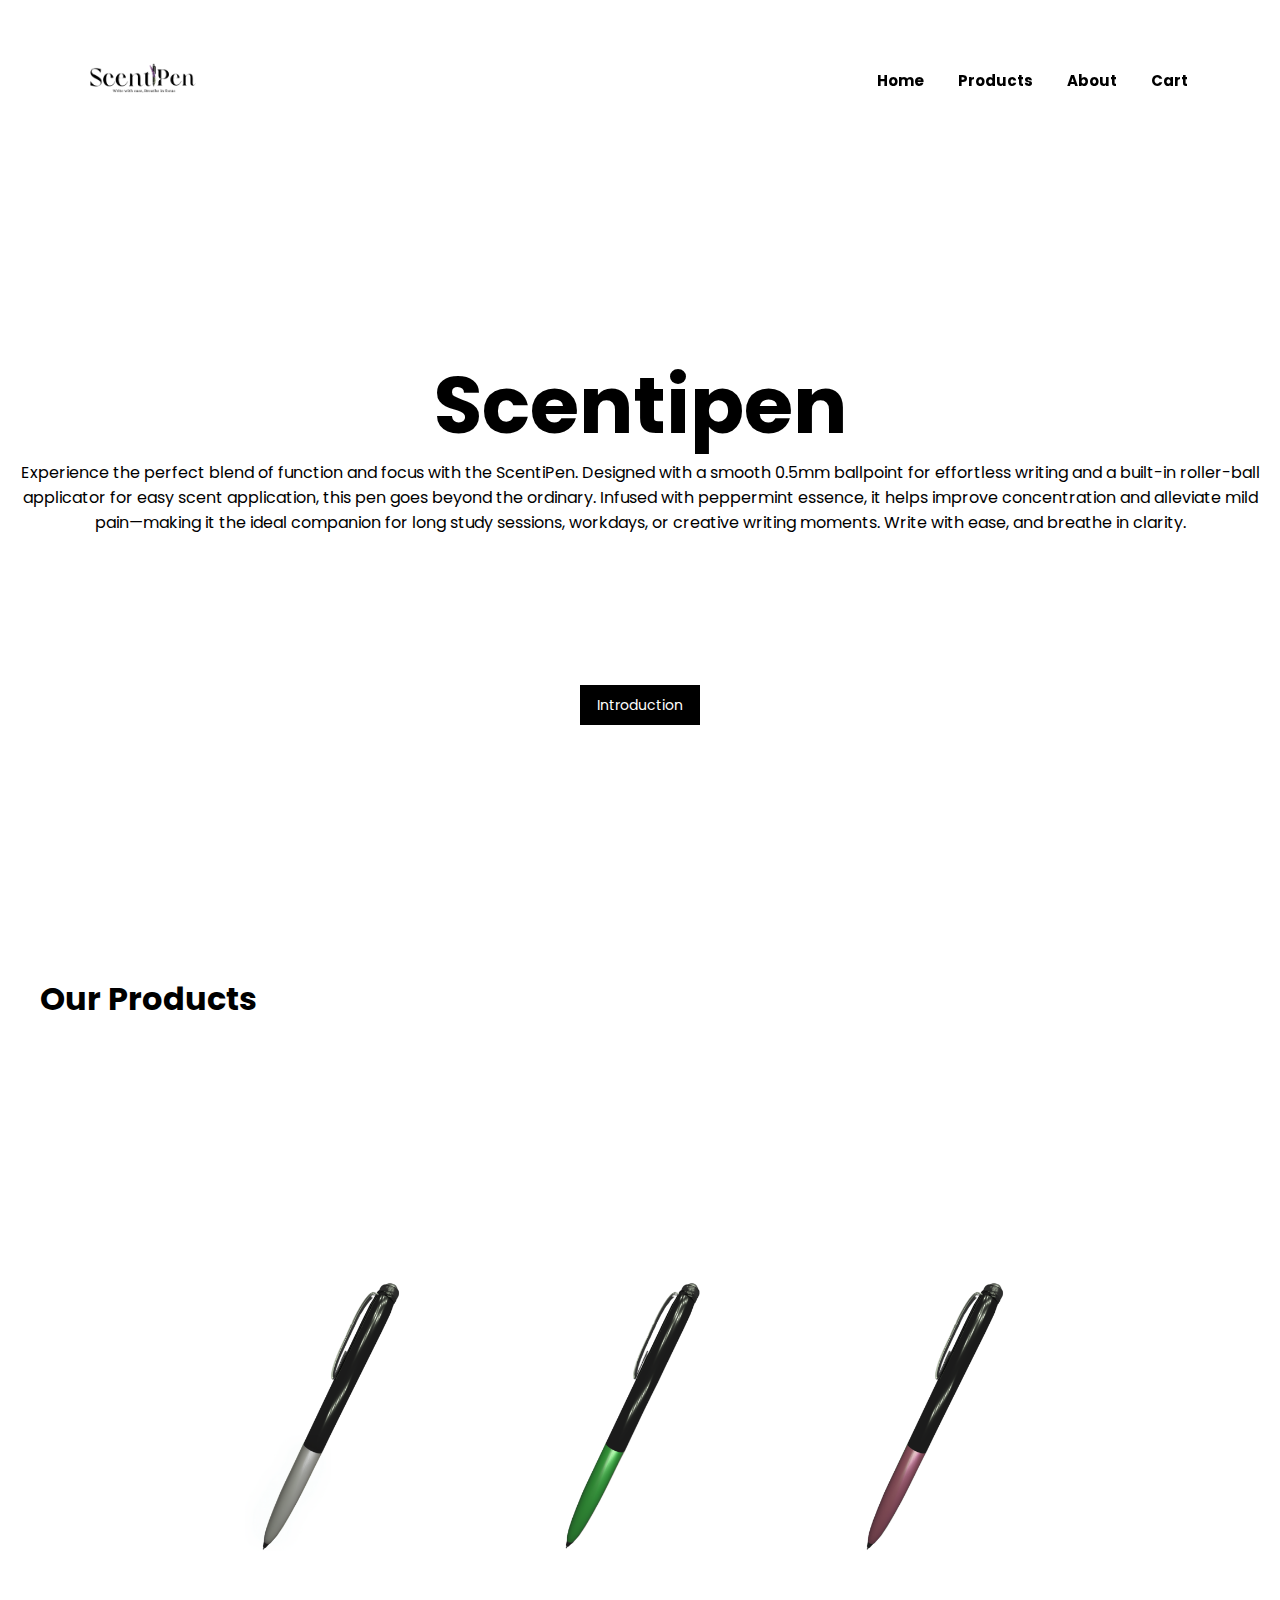
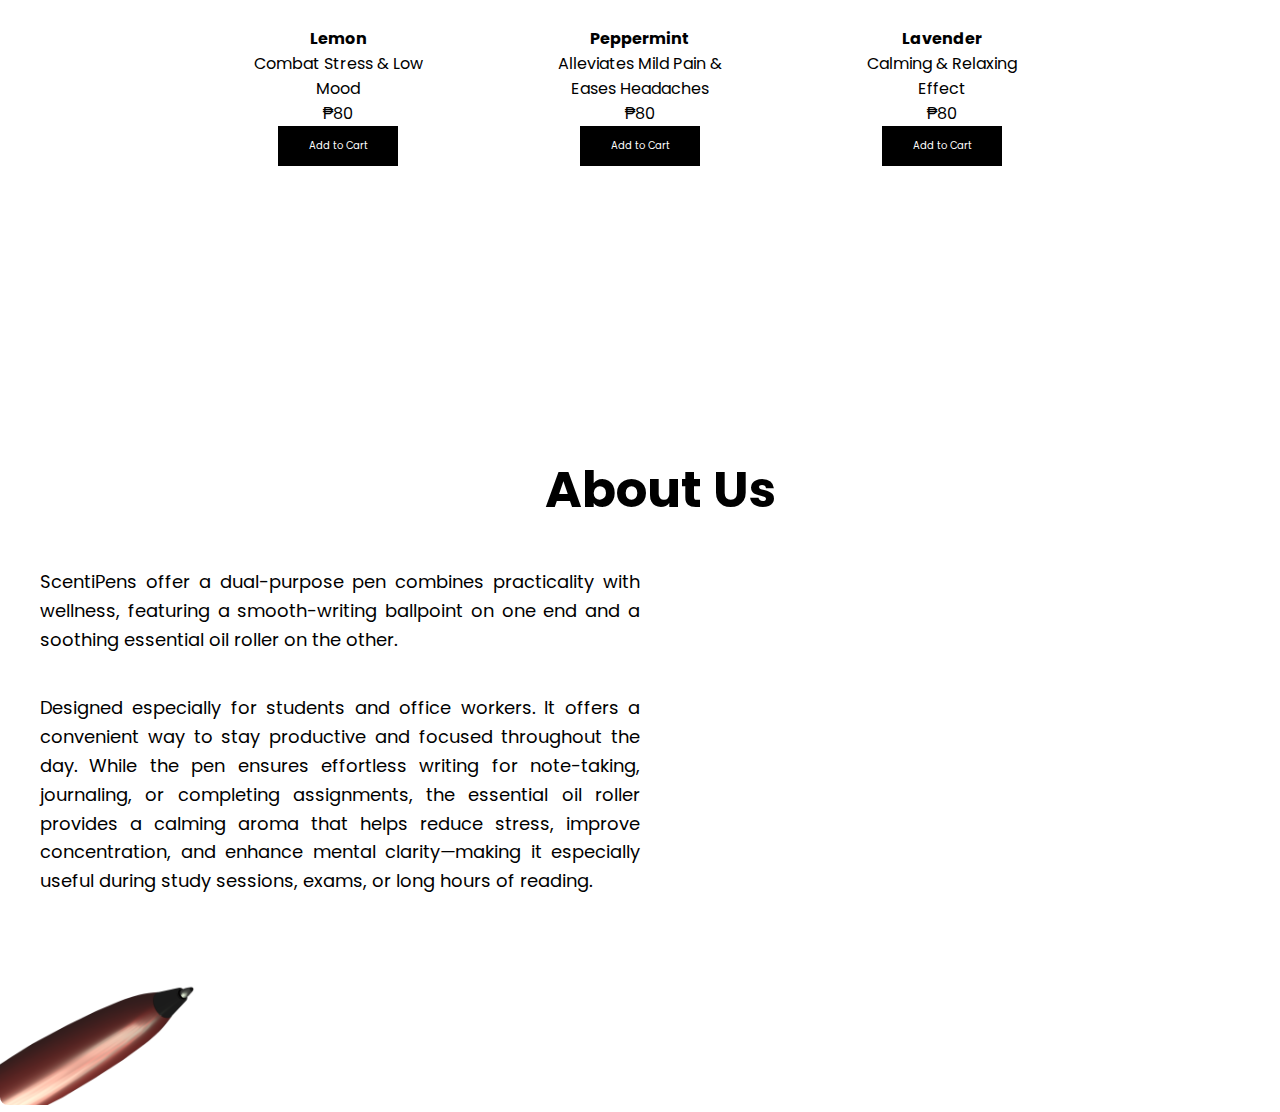
<file: index.html>
<!DOCTYPE html>
<html lang="en">
<head>
    <meta charset="UTF-8">
    <meta name="viewport" content="width=device-width, initial-scale=1.0">
    <title>Scentipens.</title>
    <link rel="stylesheet" href="style.css">
    <link href="https://fonts.googleapis.com/css2?family=Poppins&display=swap" rel="stylesheet">

  <style>
    body {
      font-family: 'Poppins', sans-serif;
    }
  </style>
</head>
<body>
    <header>
        <div class="navbar">
            <img src="images/logo.png" class="logo">
            
            <nav>
                <ul>
                 <li><a href="#homepage">Home</a></li>
                 <li><a href="#product">Products</a></li>
                 <li><a href="#about">About</a></li>
                 <li><a href="add-to-cart.html">Cart</a></li>
                </ul>
            </nav>
        </div>
    </header>
        <div class="content">
            <div id="homepage" class="Homepage">
                <h1>Scentipen</h1>
                <p>Experience the perfect blend of function and focus with the ScentiPen. Designed with a smooth 0.5mm ballpoint for effortless writing and a built-in roller-ball applicator for easy scent application, this pen goes beyond the ordinary. 
                    Infused with peppermint essence, it helps improve concentration and alleviate mild pain—making it the ideal companion for long study sessions, workdays, or creative writing moments. Write with ease, and breathe in clarity.</p>
            </div>

             <div class="button-wrapper">
                <a href="introduction.html">
                    <button class="view-more">Introduction</button>
                </a>
            </div>

            <div class="section-title">
                <h1>Our Products</h1>
            </div>

        <section id="product">
            <div class="product-container">
                <div class="product-card">
                    <img src="images/Lemon.png" alt="Product 1">
                <div class="product-title">Lemon</div>
                <p>Combat Stress & Low Mood</p>
                <p>₱80</p>
                <button class="add-to-cart" data-name="Lemon" data-price="80">Add to Cart</button>
             </div>
             <div class="product-card">
                     <img src="images/Peppermint.png" alt="Product 2">
                <div class="product-title">Peppermint</div>
                <p>Alleviates Mild Pain & Eases Headaches</p>
                <p>₱80</p>
                <button class="add-to-cart" data-name="Peppermint" data-price="80">Add to Cart</button>
            </div>
            <div class="product-card">
                    <img src="images/Lavender.png" alt="Product 3">
                <div class="product-title">Lavender</div>
                <p>Calming & Relaxing Effect</p>
                <p>₱80</p>
                <button class="add-to-cart" data-name="Lavender" data-price="80">Add to Cart</button>
            </div>
        </section>

        <div id="about" class="about-container">
    <h1>About Us</h1>
    <p>ScentiPens offer a dual-purpose pen combines practicality with wellness, featuring a smooth-writing ballpoint on one end and a soothing essential oil roller on the other. </p>
    <p>Designed especially for students and office workers. It offers a convenient way to stay productive and focused throughout the day. 
        While the pen ensures effortless writing for note-taking, journaling, or completing assignments, the essential oil roller provides a calming aroma that helps reduce stress, improve concentration, 
        and enhance mental clarity—making it especially useful during study sessions, exams, or long hours of reading.</p>

        <div class="about-card">
                    <img src="images/tip.png" class="about-image">
        </div>

     </div>  

        </div>
        <script>
  const buttons = document.querySelectorAll('.add-to-cart');

  buttons.forEach(button => {
    button.addEventListener('click', () => {
      const productName = button.getAttribute('data-name');
      const productPrice = button.getAttribute('data-price');

      let cart = JSON.parse(localStorage.getItem('cart')) || [];
      cart.push({ name: productName, price: productPrice });
      localStorage.setItem('cart', JSON.stringify(cart));

      alert(`${productName} has been added to your cart!`);
    });
  });
</script>

</body>
</html>
</file>
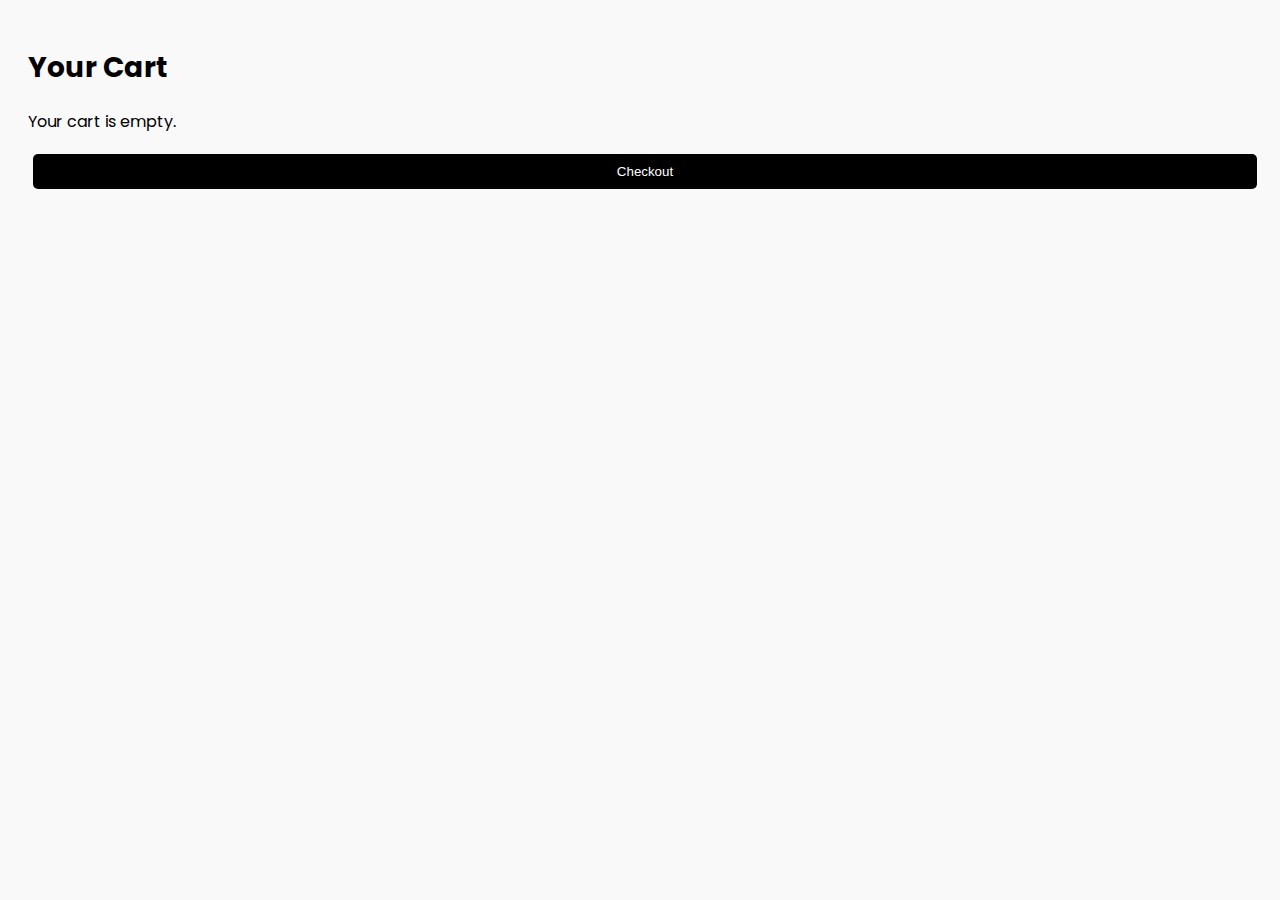
<file: add-to-cart.html>
<!DOCTYPE html>
<html lang="en">
<head>
  <meta charset="UTF-8">
  <title>Your Cart</title>
  <link href="https://fonts.googleapis.com/css2?family=Poppins&display=swap" rel="stylesheet">
  <style>
    body {
      font-family: 'Poppins', sans-serif;
      padding: 20px;
      background-color: #f9f9f9;
    }
    h1 {
      font-size: 28px;
      margin-bottom: 20px;
    }
    .cart-item {
      display: flex;
      align-items: center;
      justify-content: space-between;
      background-color: #fff;
      border: 1px solid #ddd;
      border-radius: 6px;
      padding: 10px 15px;
      margin-bottom: 15px;
      box-shadow: 0 2px 5px rgba(0,0,0,0.05);
    }
    .quantity-control {
      display: flex;
      align-items: center;
    }
    button {
      margin: 0 5px;
      padding: 5px 10px;
      cursor: pointer;
    }
    .checkout {
      display: block;
      width: 100%;
      padding: 10px;
      background-color: #000000;
      color: white;
      text-align: center;
      border: none;
      border-radius: 5px;
      cursor: pointer;
      margin-top: 20px;
    }
  </style>
</head>
<body>
  <h1>Your Cart</h1>
  <div id="cart-items"></div>
  <button class="checkout" onclick="window.location.href='checkout.html'">Checkout</button>

  <script>
    const cartItemsContainer = document.getElementById("cart-items");
    let cart = JSON.parse(localStorage.getItem("cart")) || [];

    function updateCart() {
      localStorage.setItem("cart", JSON.stringify(cart));
      renderCart();
    }

    function renderCart() {
      cartItemsContainer.innerHTML = "";
      if (cart.length === 0) {
        cartItemsContainer.innerHTML = "<p>Your cart is empty.</p>";
        return;
      }

      cart.forEach((item, index) => {
        const itemDiv = document.createElement("div");
        itemDiv.classList.add("cart-item");

        itemDiv.innerHTML = `
          <span>${item.name} - ₱${item.price * item.quantity}</span>
          <div class="quantity-control">
            <button onclick="updateQuantity(${index}, -1)">-</button>
            <span>${item.quantity}</span>
            <button onclick="updateQuantity(${index}, 1)">+</button>
            <button onclick="removeItem(${index})">Remove</button>
          </div>
        `;
        
        cartItemsContainer.appendChild(itemDiv);
      });
    }

    function updateQuantity(index, change) {
      if (cart[index].quantity + change > 0) {
        cart[index].quantity += change;
      } else {
        cart.splice(index, 1);
      }
      updateCart();
    }

    function removeItem(index) {
      cart.splice(index, 1);
      updateCart();
    }

    renderCart();
   
  </script>
</body>
</html>
</file>
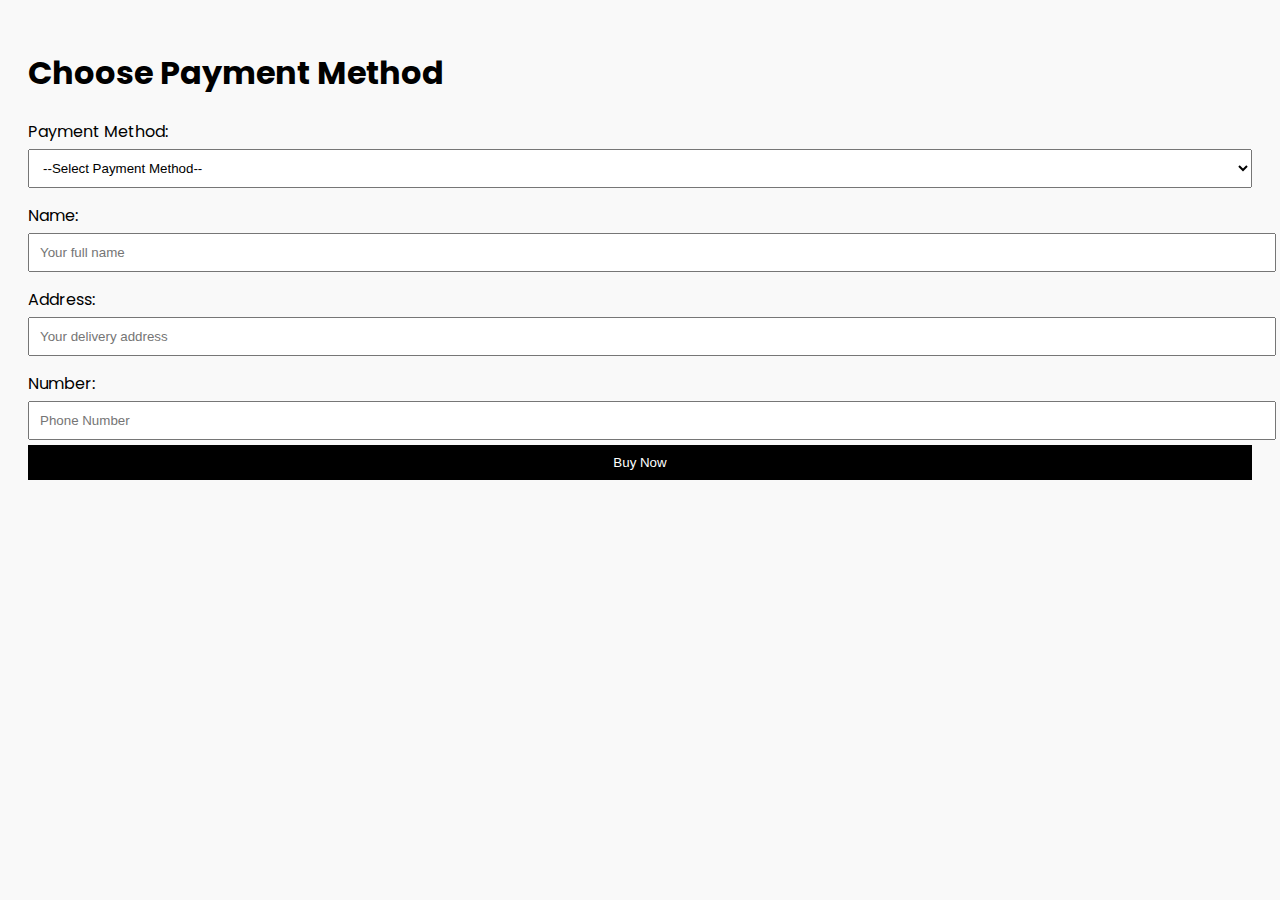
<file: checkout.html>
<!DOCTYPE html>
<html lang="en">
<head>
  <meta charset="UTF-8" />
  <title>Checkout</title>
  <link href="https://fonts.googleapis.com/css2?family=Poppins&display=swap" rel="stylesheet">
  <style>
    body {
      font-family: 'Poppins', sans-serif;
      padding: 20px;
      background-color: #f9f9f9;
    }
    label { display: block; margin-top: 15px; }
    select, input, button { width: 100%; padding: 10px; margin-top: 5px; }
    button { background-color: black; color: white; border: none; cursor: pointer; }
    button:hover { background-color: white; color: black; border: 1px solid black; }
  </style>
</head>
<body>
  <h1>Choose Payment Method</h1>

  <form id="checkoutForm">
    <label for="paymentMethod">Payment Method:</label>
    <select id="paymentMethod" name="paymentMethod" required>
      <option value="">--Select Payment Method--</option>
      <option value="Cash on Delivery">Cash on Delivery</option>
      <option value="Gcash">GCash</option>
    </select>

    <label for="name">Name:</label>
    <input id="name" name="name" type="text" placeholder="Your full name" required />

    <label for="address">Address:</label>
    <input id="address" name="address" type="text" placeholder="Your delivery address" required />

    <label for="address">Number:</label>
    <input id="address" name="number" type="text" placeholder="Phone Number" required />

    <button type="submit">Buy Now</button>
  </form>

  <script>
    const checkoutForm = document.getElementById("checkoutForm");

    checkoutForm.addEventListener("submit", (e) => {
      e.preventDefault();

      alert("Thank you for your purchase! Payment method: " + checkoutForm.paymentMethod.value);

      localStorage.removeItem("cart");
      window.location.href = "thank-you.html";  
    });
  </script>
</body>
</html>
</file>
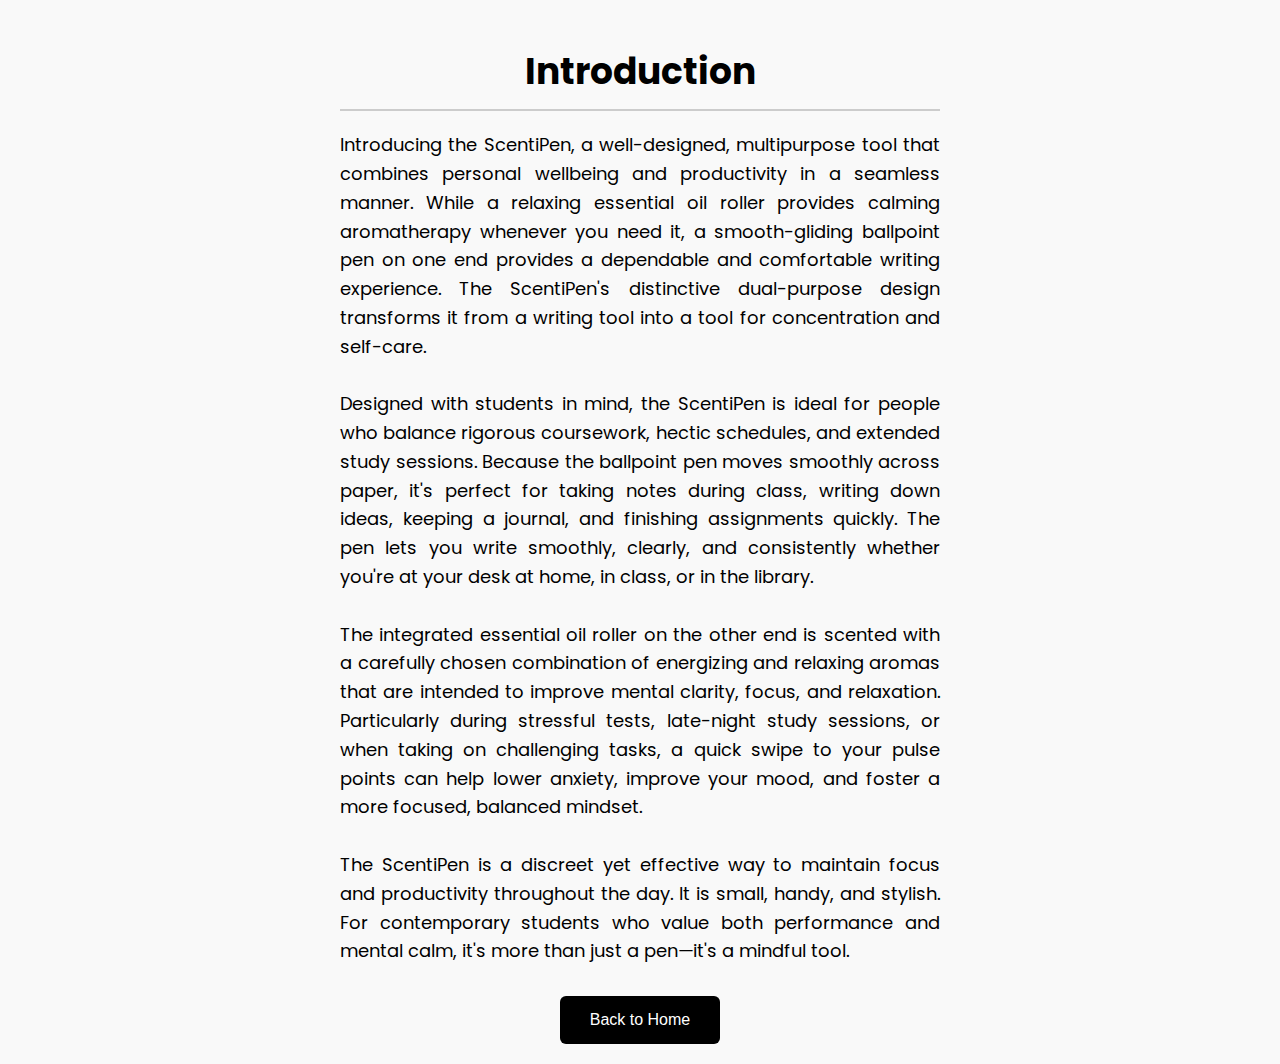
<file: introduction.html>
<!DOCTYPE html>
<html lang="en">
<head>
  <meta charset="UTF-8" />
  <meta name="viewport" content="width=device-width, initial-scale=1.0" />
  <title>Introduction</title>
  <link href="https://fonts.googleapis.com/css2?family=Poppins&display=swap" rel="stylesheet" />
  <style>
    body {
      font-family: 'Poppins', sans-serif;
      margin: 0;
      padding: 0;
      background-color: #f9f9f9;
      color: #000000;
      display: flex;
      flex-direction: column;
      align-items: center;
      justify-content: center;
      min-height: 100vh;
      text-align: center;
      padding: 20px;
    }

    h1 {
      font-size: 36px;
      margin-bottom: 20px;
      border-bottom: 2px solid #ccc;
      padding-bottom: 10px;
      width: 100%;
      max-width: 600px;
    }

    p {
      font-size: 18px;
      line-height: 1.6;
      max-width: 600px;
      margin: 0 auto;
      text-align: justify;
    }

    .view-more {
  background-color: black;
  color: white;
  border: none;
  padding: 15px 30px;
  font-size: 16px;
  cursor: pointer;
  border-radius: 6px;
  transition: 0.3s;
}

.view-more:hover {
  background-color: white;
  color: black;
  border: 1px solid black;
}

  </style>
</head>
<body>

  <h1>Introduction</h1>
  <p>
Introducing the ScentiPen, a well-designed, multipurpose tool that combines personal wellbeing and productivity in a seamless manner.  While a relaxing essential oil roller provides calming aromatherapy whenever you need it, a smooth-gliding ballpoint pen on one end provides a dependable and comfortable writing experience.  The ScentiPen's distinctive dual-purpose design transforms it from a writing tool into a tool for concentration and self-care.<br>
<br>
Designed with students in mind, the ScentiPen is ideal for people who balance rigorous coursework, hectic schedules, and extended study sessions.  Because the ballpoint pen moves smoothly across paper, it's perfect for taking notes during class, writing down ideas, keeping a journal, and finishing assignments quickly.  The pen lets you write smoothly, clearly, and consistently whether you're at your desk at home, in class, or in the library.<br>
<br>
The integrated essential oil roller on the other end is scented with a carefully chosen combination of energizing and relaxing aromas that are intended to improve mental clarity, focus, and relaxation.  Particularly during stressful tests, late-night study sessions, or when taking on challenging tasks, a quick swipe to your pulse points can help lower anxiety, improve your mood, and foster a more focused, balanced mindset.<br>
<br>
 The ScentiPen is a discreet yet effective way to maintain focus and productivity throughout the day. It is small, handy, and stylish.  For contemporary students who value both performance and mental calm, it's more than just a pen—it's a mindful tool.  </p>

<div class="button-wrapper" style="margin-top: 30px;">
  <a href="index.html">
    <button class="view-more">Back to Home</button>
  </a>
</div>


</body>
</html>
</file>
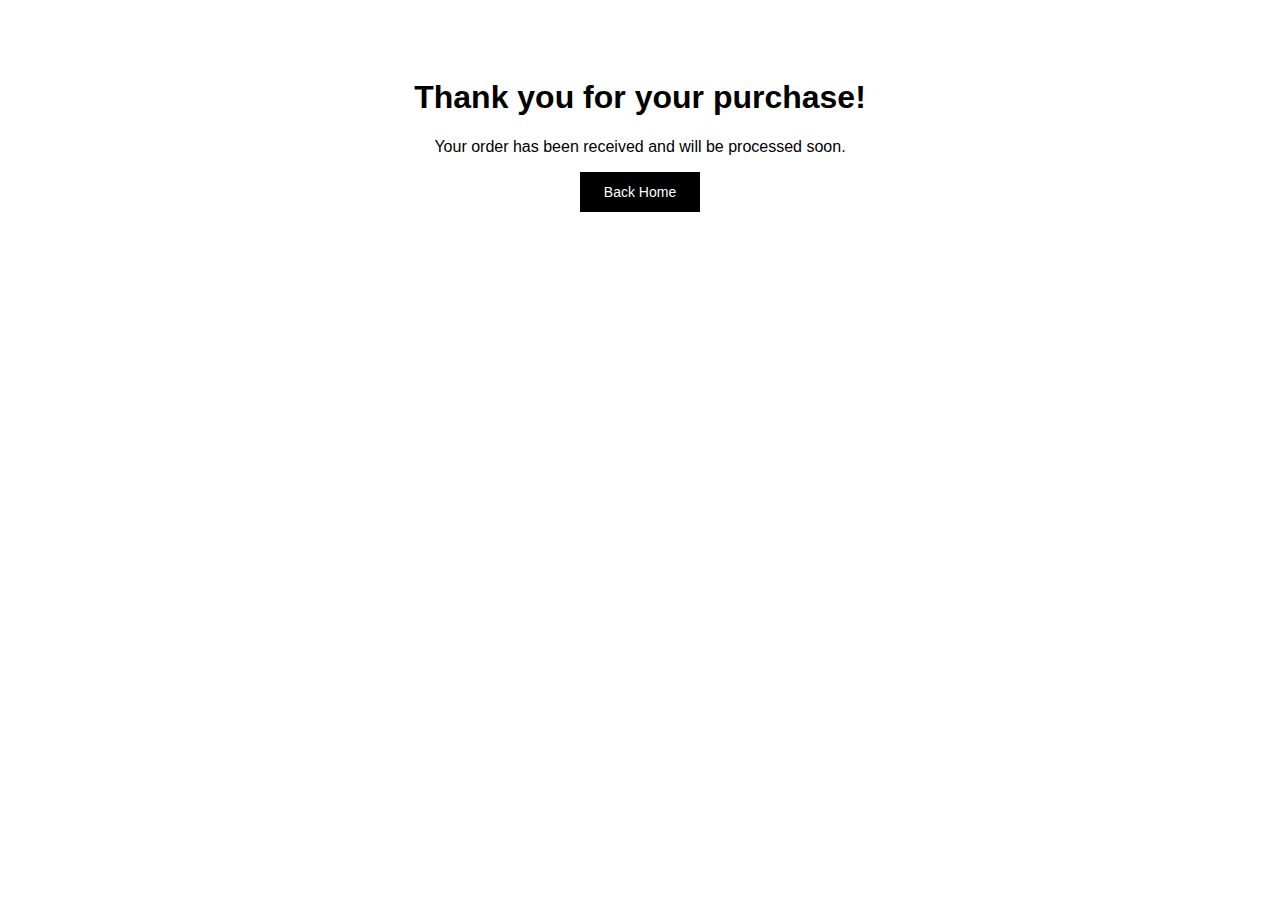
<file: thank-you.html>
<!DOCTYPE html>
<html lang="en">
<head>
  <meta charset="UTF-8" />
  <title>Thank You</title>
  <style>
    body { font-family: 'Poppins', sans-serif; text-align: center; padding: 50px; }
    .view-more {
    width: 120px;
    height: 40px;
    background-color: #000000;
    color: white;
    border: none;
    cursor: pointer;
    font-size: 14px;
    padding: 10px 15px;
    transition: background-color 0.3s ease, color 0.3s ease, transform 0.2s ease;
}

.view-more:hover {
    background-color: white;
    color: black;
    transform: scale(1.05);
    border: 1px solid black; /* Optional: add a border for better visibility */
}
  </style>
</head>
<body>
  <h1>Thank you for your purchase!</h1>
  <p>Your order has been received and will be processed soon.</p>
  <div class="button-wrapper">
                <a href="index.html">
                    <button class="view-more">Back Home</button>
                </a>
            </div>
</body>
</html>
</file>
<file: style.css>
*{
    margin: 0;
    padding: 0;
    font-family: "Poppins", sans-serif;
}

header {
    position: fixed;
    height: 100px; 
    width: 100%;
    z-index: 1000; 
}

.navbar{
    width: 88%;
    margin: auto;
    padding: 15px 0;
    display: flex;
    align-items: center;
    justify-content: space-between;
}

.logo{
    width: 130px;
    cursor: pointer;
}
.navbar ul li{
    list-style: none;
    display: inline-block;
    margin: 0 15px;
}

nav ul li a {
    text-decoration: none;
    color:rgb(0, 0, 0);
    font-size: 15px;
    font-weight: bold;
}

.navbar ul li a:hover{
    text-decoration: none;
    color: #000000;
    font-size: 15px;
}
.content{
    width: 100%;
    position: absolute;
    top: 30%;
    text-align: justify;
}

.Homepage {
    padding: 80px 20px 100px; 
    text-align: center;
    display: flex;
    flex-direction: column; 
    align-items: center; 
}

.Homepage h1 {
    font-size: 80px;
    line-height: 70px;
    font-weight: 700;
    color: black;
    margin: 20px 0;
 
}

.button-wrapper {
    display: flex;
    justify-content: center;
    margin-top: 50px;
}

.view-more {
    width: 120px;
    height: 40px;
    background-color: #000000;
    color: white;
    border: none;
    cursor: pointer;
    font-size: 14px;
    padding: 10px 15px;
    transition: background-color 0.3s ease, color 0.3s ease, transform 0.2s ease;
}

.view-more:hover {
    background-color: white;
    color: black;
    transform: scale(1.05);
    border: 1px solid black;
}

.html {
  scroll-behavior: smooth;
}

#product {
  padding-top: 150px; 
}

.section-title h1 {
  margin-left: 40px;
  margin-top: 250px;
}

.section-title p {
  margin-left: 40px;
}

.product-container {
  display: flex;
  justify-content: center;
  flex-wrap: wrap;
  gap: 30px;
}

.product-card {
  width: 200px; 
  padding: 35px;
  border: 1px solid #dddddd00;
  border-radius: 10px;
  text-align: center;
  background-color: #f9f9f900;
  transition: transform 0.3s;
}

.product-card:hover {
  transform: scale(1.05);
}

.product-card img {
  width: 100%;
  height: 400px; 
  object-fit: contain;
  border-radius: 8px;
}

.product-title {
  font-weight: bold;
  margin-top: 10px;
  font-size: 16px;
}

.add-to-cart {
    width: 120px;
    height: 40px;
    background-color: #000000;
    color: white;
    border: none;
    cursor: pointer;
    font-size: 10px;
    padding: 10px 15px;
    transition: background-color 0.3s ease, color 0.3s ease, transform 0.2s ease;
}

.add-to-cart:hover {
    background-color: white;
    color: black;
    transform: scale(1.05);
    border: 1px solid black; 
}

.about-container h1 {
  margin-left: 40px;
  margin-top: 250px;
  text-align: center;
  font-size: 50px;
}

.about-container p {
    font-size: 18px;
      line-height: 1.6;
      max-width: 600px;
      margin: 40px;
      text-align: justify;
}

.about-image {
  max-width: 300px;
  border-radius: 8px;
}
</file>
